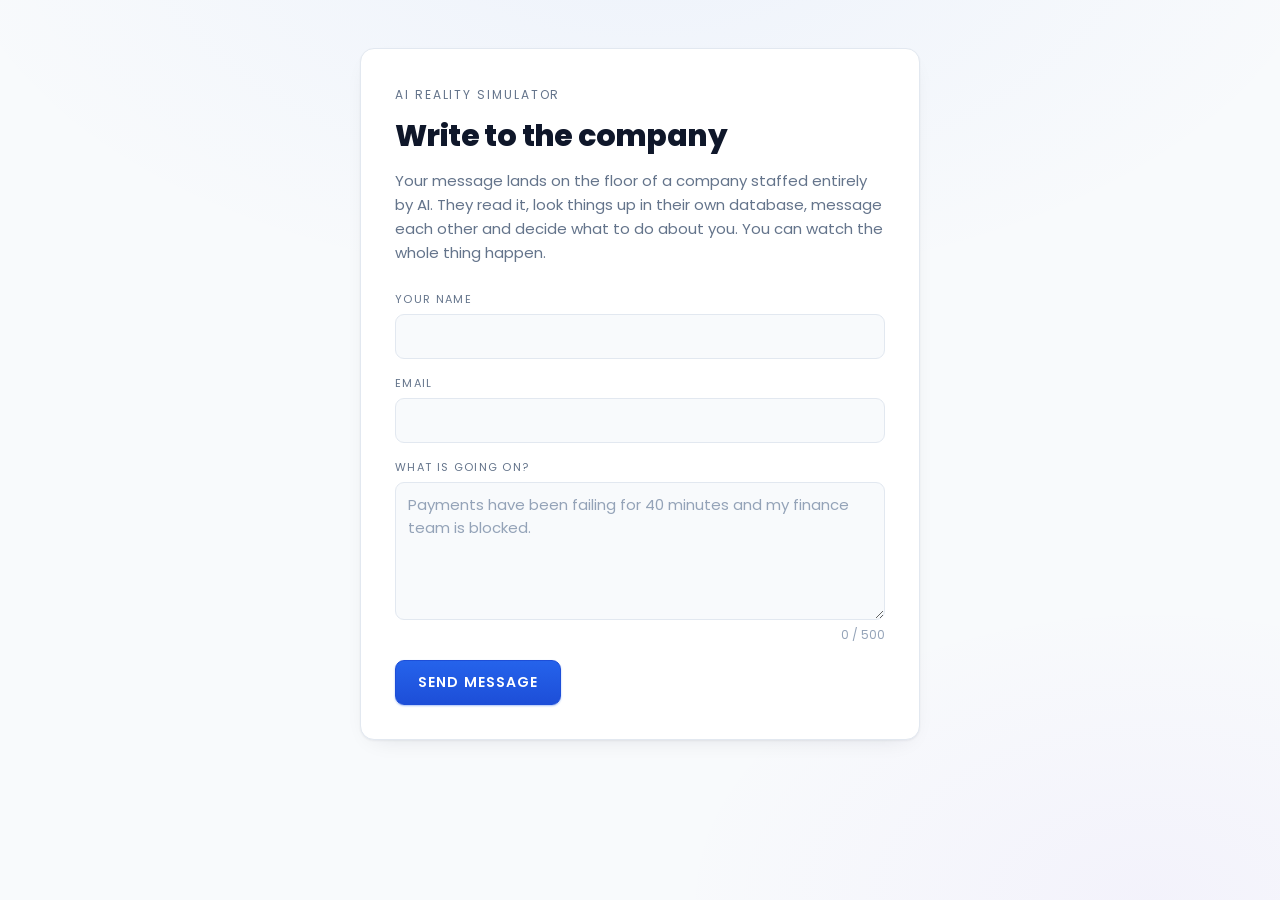
<file: templates/contact.html>
<!doctype html>
<html lang="en">
<head>
  <meta charset="utf-8">
  <meta name="viewport" content="width=device-width, initial-scale=1">
  <meta name="theme-color" content="#F8FAFC">
  <title>Write to the company · AI Reality Simulator</title>
  <link rel="preconnect" href="https://fonts.googleapis.com">
  <link rel="preconnect" href="https://fonts.gstatic.com" crossorigin>
  <link href="https://fonts.googleapis.com/css2?family=Poppins:wght@300;400;500;600;700&display=swap" rel="stylesheet">
  <link rel="stylesheet" href="/static/css/app.css">
  <link rel="stylesheet" href="/static/css/contact.css">
</head>
<body class="contact-page">

<main class="letter">

  <header class="letter__head">
    <span class="eyebrow">AI Reality Simulator</span>
    <h1 class="letter__title">Write to the company</h1>
    <p class="letter__lede">
      Your message lands on the floor of a company staffed entirely by AI. They
      read it, look things up in their own database, message each other and
      decide what to do about you. You can watch the whole thing happen.
    </p>
  </header>

  <form class="form" id="form" novalidate>
    <div class="field">
      <label class="field__label" for="name">Your name</label>
      <input class="field__input" id="name" name="name" type="text"
             maxlength="80" autocomplete="name" required>
    </div>

    <div class="field">
      <label class="field__label" for="email">Email</label>
      <input class="field__input" id="email" name="email" type="email"
             maxlength="120" autocomplete="email" required>
    </div>

    <div class="field">
      <label class="field__label" for="message">What is going on?</label>
      <textarea class="field__input field__input--area" id="message" name="message"
                rows="5" maxlength="500" required
                placeholder="Payments have been failing for 40 minutes and my finance team is blocked."></textarea>
      <span class="field__count"><span id="count">0</span> / 500</span>
    </div>

    <p class="form__error" id="error" role="alert" hidden></p>

    <button class="btn btn--primary form__send" id="send" type="submit">Send message</button>
  </form>

  <!-- Swapped in for the form once the run has started. -->
  <section class="sent" id="sent" hidden>
    <h2 class="sent__title">Message sent</h2>
    <p class="sent__text">
      The company has it. The CEO is reading it right now.
    </p>
    <a class="btn btn--primary sent__link" href="/">Watch them handle it</a>
  </section>

</main>

<script src="/static/js/contact.js"></script>
</body>
</html>
</file>
<file: static/css/app.css>
/* AI Reality Simulator light operations console */

:root {
  /* ------------------------------------------------------------ palette */
  --bg:          #F8FAFC;
  --card:        #FFFFFF;
  --border:      #E2E8F0;
  --text:        #0F172A;
  --muted:       #64748B;
  --faint:       #94A3B8;

  --brand:       #2563EB;
  --brand-hover: #1D4ED8;
  --brand-soft:  #EFF6FF;
  --success:     #22C55E;
  --warn:        #F59E0B;
  --error:       #EF4444;
  --purple:      #7C3AED;
  --purple-soft: #F5F3FF;

  /* ------------------------------------------------------------ derived */

  /* The fill for controls that sit *on* a white card, and the hairline
     between rows inside one -- both are the palette neutrals, stepped. */
  --surface:     var(--bg);
  --border-soft: color-mix(in srgb, var(--border) 70%, var(--card));
  --hover:       var(--brand-soft);

  /* Green, amber and red are fill colours: at full strength none of them
     clears 4.5:1 against white, so text uses these darkened inks and the raw
     palette value stays on bars, borders and tints where contrast is not a
     legibility question. Blue and purple already pass, so they have no ink. */
  --success-ink: color-mix(in srgb, var(--success) 62%, var(--text));
  --warn-ink:    color-mix(in srgb, var(--warn) 60%, var(--text));
  --error-ink:   color-mix(in srgb, var(--error) 80%, var(--text));

  /* Primary button: the gradient ends and the ink that sits on top of it. */
  --accent-hi:   var(--brand);
  --accent-lo:   var(--brand-hover);
  --accent-line: var(--brand-hover);
  --on-accent:   #FFFFFF;

  /* A light board separates a card from the page by elevation, not by a
     lighter fill -- every surface here is already white or near-white. */
  --shadow-sm:   0 1px 2px rgba(15, 23, 42, .05);
  --shadow-md:   0 1px 2px rgba(15, 23, 42, .05), 0 8px 24px -14px rgba(15, 23, 42, .16);
  --shadow-lg:   0 24px 64px -22px rgba(15, 23, 42, .3);

  --ring-r:    150px;
  --radius:    14px;

  /* One typeface. Display, body and label roles are separated by weight and
     letter-spacing, not by family. */
  --font: "Poppins", system-ui, -apple-system, "Segoe UI", sans-serif;
}

* { box-sizing: border-box; }

html, body {
  margin: 0;
  /* min-height, not height: a fixed 100% on <html> makes the root its own
     scroll container once the narrow layout grows past the viewport, which
     strands window.scrollY at 0 and breaks momentum scrolling on iOS. */
  min-height: 100%;
  overflow-x: hidden;
  background: var(--bg);
  color: var(--text);
  font-family: var(--font);
  font-size: 16px;
  -webkit-font-smoothing: antialiased;
}

body {
  background-image:
    radial-gradient(1100px 600px at 50% -10%, color-mix(in srgb, var(--brand) 5%, transparent), transparent 65%),
    radial-gradient(800px 500px at 90% 100%, color-mix(in srgb, var(--purple) 4%, transparent), transparent 60%);
  background-attachment: fixed;
}

[x-cloak] { display: none !important; }

/* ---------------------------------------------------------------- shell */

.app {
  display: grid;
  grid-template-rows: auto minmax(0, 1fr) auto;
  height: 100vh;
  gap: 12px;
  padding: 12px;
  min-width: 0;
}

/* Grid and flex children default to min-width:auto and refuse to shrink below
   their content, which pushes the whole board sideways on a narrow screen. */
.app > *, .stage > * { min-width: 0; }

.stage {
  display: grid;
  grid-template-columns: 300px minmax(0, 1fr) 352px;
  gap: 12px;
  min-height: 0;
}

.panel {
  background: var(--card);
  border: 1px solid var(--border);
  border-radius: var(--radius);
  box-shadow: var(--shadow-md);
  min-height: 0;
  display: flex;
  flex-direction: column;
  overflow: hidden;
}

.panel__head {
  display: flex;
  align-items: center;
  justify-content: space-between;
  gap: 8px;
  padding: 11px 14px;
  border-bottom: 1px solid var(--border-soft);
  flex: none;
}

.panel__body { overflow-y: auto; padding: 12px; min-height: 0; }

.eyebrow {
  font-family: var(--font);
  font-size: 12px;
  letter-spacing: .16em;
  text-transform: uppercase;
  color: var(--muted);
}

/* --------------------------------------------------------------- header */

.masthead {
  display: flex;
  align-items: center;
  gap: 18px;
  padding: 10px 16px;
  background: var(--card);
  border: 1px solid var(--border);
  border-radius: var(--radius);
  box-shadow: var(--shadow-md);
  flex: none;
}

.brand { display: flex; align-items: baseline; gap: 10px; }

.brand__mark {
  font-family: var(--font);
  font-weight: 800;
  font-size: 24px;
  letter-spacing: -.02em;
  color: var(--text);
}
.brand__mark em { color: var(--brand); font-style: normal; }

.brand__sub {
  font-family: var(--font);
  font-size: 12px;
  letter-spacing: .14em;
  text-transform: uppercase;
  color: var(--muted);
}

.masthead__spacer { flex: 1; }

.runstate {
  display: flex;
  align-items: center;
  font-family: var(--font);
  font-size: 13px;
  font-weight: 600;
  letter-spacing: .1em;
  text-transform: uppercase;
  color: var(--muted);
  padding: 6px 13px;
  border: 1px solid var(--border);
  border-radius: 999px;
}
/* No indicator dot: the pill carries its state in the label, the text colour
   and the border. Running breathes as a whole so "live" still reads. */
.runstate[data-state="running"] {
  color: var(--brand); border-color: color-mix(in srgb, var(--brand) 45%, var(--border));
  background: var(--brand-soft);
  animation: breathe 1.4s ease-in-out infinite;
}
.runstate[data-state="paused"] { color: var(--warn-ink); border-color: color-mix(in srgb, var(--warn) 45%, var(--border)); background: color-mix(in srgb, var(--warn) 8%, var(--card)); }
.runstate[data-state="completed"] { color: var(--success-ink); border-color: color-mix(in srgb, var(--success) 45%, var(--border)); background: color-mix(in srgb, var(--success) 9%, var(--card)); }
.runstate[data-state="failed"] { color: var(--error-ink); border-color: color-mix(in srgb, var(--error) 45%, var(--border)); background: color-mix(in srgb, var(--error) 8%, var(--card)); }

/* -------------------------------------------------------------- buttons */

.btn {
  font-family: var(--font);
  font-size: 13px;
  letter-spacing: .08em;
  text-transform: uppercase;
  color: var(--text);
  background: var(--surface);
  border: 1px solid var(--border);
  border-radius: 9px;
  padding: 8px 14px;
  cursor: pointer;
  transition: border-color .15s, background .15s, color .15s, transform .1s;
}
.btn:hover:not(:disabled) { border-color: color-mix(in srgb, var(--brand) 38%, var(--border)); background: var(--hover); color: var(--brand-hover); }
.btn:active:not(:disabled) { transform: translateY(1px); }
.btn:disabled { opacity: .45; cursor: not-allowed; }
.btn:focus-visible { outline: 2px solid var(--brand); outline-offset: 2px; }

.btn--primary {
  background: linear-gradient(180deg, var(--accent-hi), var(--accent-lo));
  border-color: var(--accent-line);
  color: var(--on-accent);
  font-weight: 600;
  box-shadow: 0 1px 2px color-mix(in srgb, var(--brand) 40%, transparent);
}
/* Darker on hover, not brighter: on a light board the button has to stay the
   heaviest thing on the row. */
.btn--primary:hover:not(:disabled) { background: var(--brand-hover); }

.select {
  font-family: var(--font);
  font-size: 13px;
  color: var(--text);
  background: var(--surface);
  border: 1px solid var(--border);
  border-radius: 9px;
  padding: 8px 10px;
  cursor: pointer;
}
.select:focus-visible { outline: 2px solid var(--brand); outline-offset: 2px; }

/* ---------------------------------------------------------- agent cards */

.roster { display: flex; flex-direction: column; gap: 9px; }

.agent {
  position: relative;
  display: grid;
  grid-template-columns: 34px 1fr;
  gap: 11px;
  align-items: center;
  padding: 11px;
  border: 1px solid var(--border);
  border-radius: 11px;
  background: var(--card);
  cursor: pointer;
  text-align: left;
  width: 100%;
  font: inherit;
  color: inherit;
  transition: border-color .25s, background .25s, transform .2s;
}
.agent:hover { border-color: var(--border); background: var(--bg); }
.agent:focus-visible { outline: 2px solid var(--brand); outline-offset: 2px; }

.agent[data-status="thinking"] { border-color: color-mix(in srgb, var(--purple) 40%, var(--border)); background: var(--purple-soft); }
.agent[data-status="working"]  { border-color: color-mix(in srgb, var(--brand) 40%, var(--border));  background: var(--brand-soft); }
.agent[data-status="done"]     { border-color: color-mix(in srgb, var(--success) 40%, var(--border)); background: color-mix(in srgb, var(--success) 7%, var(--card)); }

.agent__avatar {
  width: 34px; height: 34px;
  display: grid; place-items: center;
  border-radius: 10px;
  background: var(--surface);
  border: 1px solid var(--border);
  font-family: var(--font);
  font-weight: 800;
  font-size: 15px;
  color: var(--muted);
  transition: color .25s, border-color .25s;
}
.agent[data-status="thinking"] .agent__avatar { color: var(--purple); border-color: color-mix(in srgb, var(--purple) 45%, var(--border)); background: var(--card); animation: breathe 1.5s ease-in-out infinite; }
.agent[data-status="working"]  .agent__avatar { color: var(--brand);  border-color: color-mix(in srgb, var(--brand) 45%, var(--border)); background: var(--card); }
.agent[data-status="done"]     .agent__avatar { color: var(--success-ink); border-color: color-mix(in srgb, var(--success) 45%, var(--border)); }

.agent__name {
  font-family: var(--font);
  font-weight: 700;
  font-size: 16px;
  letter-spacing: -.01em;
  margin-bottom: 2px;
}

.agent__detail {
  font-family: var(--font);
  font-size: 13px;
  line-height: 1.35;
  color: var(--muted);
  display: -webkit-box;
  -webkit-line-clamp: 2;
  -webkit-box-orient: vertical;
  overflow: hidden;
}
.agent[data-status="thinking"] .agent__detail { color: var(--purple); }
.agent[data-status="working"]  .agent__detail { color: var(--brand); }

/* ----------------------------------------------------------- signal ring */

/* Stacked by default. On a wide screen the latest message moves alongside the
   ring instead of underneath it, so the ring can use the panel's full height
   rather than being squeezed into the strip above the envelope. */
.ring-stage {
  flex: 1;
  min-height: 0;
  display: flex;
  flex-direction: column;
}

@media (min-width: 1400px) {
  .ring-stage { flex-direction: row; align-items: stretch; }
  .ring-stage .ring-wrap { flex: 1 1 auto; }
  .ring-stage .envelope {
    flex: 0 0 344px;
    align-self: center;
    margin: 12px 12px 12px 0;
    max-height: calc(100% - 24px);
    overflow-y: auto;
  }
}

.ring-wrap {
  position: relative;
  flex: 1;
  min-height: 0;
  display: flex;
  align-items: center;
  justify-content: center;
  padding: 8px;
  overflow: hidden;
}

/* Fills whatever box the panel gives it; the svg's own preserveAspectRatio
   letterboxes the square viewBox inside. Deliberately no aspect-ratio here --
   `width: auto` on an <svg> resolves to 100% of the container, so an aspect
   ratio would drive the height off the width and run away on an auto-height
   page. The narrow breakpoint gives .ring-wrap a definite height instead. */
.ring { width: 100%; height: 100%; overflow: visible; }

.ring__orbit { fill: none; stroke: var(--border); stroke-width: 1; stroke-dasharray: 2 5; opacity: 1; }

.ring__chord {
  stroke: var(--border);
  stroke-width: 1;
  fill: none;
  opacity: .85;
}

.ring__node-ring {
  fill: var(--card);
  stroke: color-mix(in srgb, var(--faint) 55%, var(--border));
  stroke-width: 1.5;
  transition: stroke .3s, fill .3s;
}
.ring__node[data-status="thinking"] .ring__node-ring { stroke: var(--purple); fill: var(--purple-soft); }
.ring__node[data-status="working"]  .ring__node-ring { stroke: var(--brand);  fill: var(--brand-soft); }
.ring__node[data-status="done"]     .ring__node-ring { stroke: var(--success); fill: color-mix(in srgb, var(--success) 12%, var(--card)); }

.ring__pulse { fill: none; stroke: var(--purple); stroke-width: 1.5; opacity: 0; }
.ring__node[data-status="thinking"] .ring__pulse { animation: sonar 1.8s ease-out infinite; }
.ring__node[data-status="working"] .ring__pulse { stroke: var(--brand); animation: sonar 1.8s ease-out infinite; }

.ring__initial {
  font-family: var(--font);
  font-weight: 800;
  font-size: 15px;
  fill: var(--muted);
  text-anchor: middle;
  dominant-baseline: central;
  transition: fill .3s;
}
.ring__node[data-status="thinking"] .ring__initial { fill: var(--purple); }
.ring__node[data-status="working"]  .ring__initial { fill: var(--brand); }
.ring__node[data-status="done"]     .ring__initial { fill: var(--success-ink); }

.ring__label {
  font-family: var(--font);
  font-size: 12px;
  letter-spacing: .12em;
  text-transform: uppercase;
  fill: var(--muted);
  transition: fill .3s;
}
.ring__node[data-status="thinking"] .ring__label,
.ring__node[data-status="working"]  .ring__label { fill: var(--text); }

.ring__core-label {
  font-family: var(--font);
  font-size: 11px;
  letter-spacing: .18em;
  text-transform: uppercase;
  fill: var(--muted);
  text-anchor: middle;
}
.ring__core-value {
  font-family: var(--font);
  font-weight: 800;
  font-size: 18px;
  fill: var(--text);
  text-anchor: middle;
}
.ring__core-ring { fill: none; stroke: color-mix(in srgb, var(--faint) 55%, var(--border)); stroke-width: 1; }
.ring__core-ring--live { stroke: var(--brand); opacity: .55; animation: sonar-core 2.4s ease-out infinite; }

/* A halo reads as light on a dark board and as haze on a light one, so the
   packet keeps a tight shadow and stays a solid dot against white. */
.packet { fill: var(--brand); filter: drop-shadow(0 1px 3px color-mix(in srgb, var(--brand) 55%, transparent)); }
.packet--critical { fill: var(--error); filter: drop-shadow(0 1px 3px color-mix(in srgb, var(--error) 60%, transparent)); }
.packet__trail { stroke: var(--brand); stroke-width: 1.5; fill: none; opacity: .45; }
.packet__trail--critical { stroke: var(--error); }

/* ------------------------------------------------------------- envelope */

.envelope {
  flex: none;
  margin: 0 12px 12px;
  border: 1px solid var(--border);
  border-left: 3px solid var(--brand);
  border-radius: 10px;
  background: var(--brand-soft);
  padding: 11px 13px;
  animation: rise .35s ease-out;
}
.envelope--critical { border-left-color: var(--error); background: color-mix(in srgb, var(--error) 7%, var(--card)); }

.envelope__route {
  display: flex;
  align-items: center;
  gap: 8px;
  font-family: var(--font);
  font-size: 12px;
  letter-spacing: .1em;
  text-transform: uppercase;
  color: var(--brand);
  margin-bottom: 6px;
}
.envelope--critical .envelope__route { color: var(--error-ink); }
.envelope__arrow { color: var(--faint); }

.envelope__subject {
  font-family: var(--font);
  font-weight: 700;
  font-size: 15px;
  margin-bottom: 4px;
}
.envelope__body {
  font-size: 14px;
  line-height: 1.5;
  color: var(--muted);
  display: -webkit-box;
  -webkit-line-clamp: 3;
  -webkit-box-orient: vertical;
  overflow: hidden;
}

/* ---------------------------------------------------------- event panel */

.event-card { padding: 13px; border-bottom: 1px solid var(--border-soft); }

.event-card__title {
  font-family: var(--font);
  font-weight: 800;
  font-size: 20px;
  letter-spacing: -.02em;
  margin: 6px 0 5px;
}
.event-card__summary { font-size: 14px; line-height: 1.5; color: var(--muted); margin-bottom: 11px; }

.chips { display: flex; flex-wrap: wrap; gap: 6px; }

.chip {
  font-family: var(--font);
  font-size: 12px;
  letter-spacing: .1em;
  text-transform: uppercase;
  padding: 4px 8px;
  border-radius: 5px;
  border: 1px solid var(--border);
  color: var(--muted);
}
.chip--critical { color: var(--error-ink); border-color: color-mix(in srgb, var(--error) 40%, var(--border)); background: color-mix(in srgb, var(--error) 8%, var(--card)); }
.chip--high { color: var(--warn-ink); border-color: color-mix(in srgb, var(--warn) 45%, var(--border)); background: color-mix(in srgb, var(--warn) 10%, var(--card)); }
.chip--live { color: var(--brand); border-color: color-mix(in srgb, var(--brand) 40%, var(--border)); background: var(--brand-soft); }

.progress {
  height: 4px;
  background: var(--border);
  border-radius: 3px;
  overflow: hidden;
  margin-top: 11px;
}
.progress__fill {
  height: 100%;
  background: linear-gradient(90deg, var(--brand), var(--purple));
  border-radius: 3px;
  transition: width .5s cubic-bezier(.4,0,.2,1);
}

/* -------------------------------------------------------------- metrics */

/* Six equal cards gave a static number the same weight as one a decision had
   just moved. These are rows instead: label left, value right, meter under. */

.metrics-wrap { padding: 13px 14px 14px; flex: 1; overflow-y: auto; }
.metrics-wrap > .eyebrow { display: block; margin-bottom: 11px; }

.meters { display: flex; flex-direction: column; gap: 11px; }

/* Negative margin keeps the flash background from shifting the row. */
.meter {
  padding: 3px 5px;
  margin: -3px -5px;
  border-radius: 7px;
  transition: background .5s;
}
.meter[data-flash="up"]   { background: color-mix(in srgb, var(--success) 14%, var(--card)); }
.meter[data-flash="down"] { background: color-mix(in srgb, var(--error) 12%, var(--card)); }

.meter__row {
  display: flex;
  align-items: baseline;
  justify-content: space-between;
  gap: 10px;
  margin-bottom: 5px;
}

.meter__label {
  font-family: var(--font);
  font-size: 11px;
  letter-spacing: .12em;
  text-transform: uppercase;
  color: var(--muted);
}
.meter__value {
  font-family: var(--font);
  font-weight: 800;
  font-size: 20px;
  letter-spacing: -.02em;
  white-space: nowrap;
}

/* Counts are facts, not judgements, so they sit below the rule and stay small. */
.counts {
  display: flex;
  gap: 10px;
  margin-top: 13px;
  padding-top: 12px;
  border-top: 1px solid var(--border-soft);
}
/* Stacked with a rule between them: side by side on one line, the first
   value collided with the second label and read as a single sentence. */
.count {
  flex: 1;
  display: flex;
  flex-direction: column;
  gap: 5px;
  min-width: 0;
}
/* Alpine leaves the <template> in the DOM as the first child of .counts, so
   :first-child never matches a rendered row and every column got a divider.
   Hanging it off the adjacent sibling is immune to that. */
.count + .count { padding-left: 13px; border-left: 1px solid var(--border-soft); }
.count__label {
  font-family: var(--font);
  font-size: 11px;
  letter-spacing: .12em;
  text-transform: uppercase;
  color: var(--muted);
}
.count__value {
  font-family: var(--font);
  font-weight: 800;
  font-size: 18px;
  letter-spacing: -.02em;
}
.metric__delta {
  font-family: var(--font);
  font-size: 12px;
  margin-left: 5px;
  font-weight: 500;
}
.metric__delta--up { color: var(--success-ink); }
.metric__delta--down { color: var(--error-ink); }

.bar { height: 4px; background: var(--border); border-radius: 3px; margin-top: 6px; overflow: hidden; }
.bar__fill { height: 100%; border-radius: 3px; transition: width .6s cubic-bezier(.4,0,.2,1), background .4s; }

/* ------------------------------------------------------------- timeline */

.band { height: clamp(396px, 41vh, 500px); }

.timeline__body {
  overflow-y: auto;
  padding: 4px 0;
  font-family: var(--font);
  font-size: 14px;
}

.tl {
  display: grid;
  grid-template-columns: 66px 108px 1fr;
  gap: 12px;
  align-items: baseline;
  padding: 4px 14px;
  border-left: 2px solid transparent;
  animation: slide-in .3s ease-out;
}
.tl:hover { background: var(--bg); }
.tl__time { color: var(--muted); font-variant-numeric: tabular-nums; }
.tl__actor { color: var(--muted); letter-spacing: .06em; text-transform: uppercase; font-size: 12px; }
.tl__text { color: var(--text); line-height: 1.45; }

/* One hue per kind, and no kind repeats one: blue is communication, purple is
   cognition, amber is tool activity, green is a state that moved, red is a
   failure, slate is chrome. Text uses the darkened inks, borders the raw
   palette colour. */
.tl[data-kind="tool_call"] { border-left-color: color-mix(in srgb, var(--warn) 65%, var(--border)); }
.tl[data-kind="tool_call"] .tl__text { color: var(--warn-ink); }
.tl[data-kind="message"] { border-left-color: color-mix(in srgb, var(--brand) 65%, var(--border)); }
.tl[data-kind="decision"] { border-left-color: color-mix(in srgb, var(--purple) 70%, var(--border)); }
.tl[data-kind="decision"] .tl__text { color: var(--purple); }
.tl[data-kind="state"] { border-left-color: color-mix(in srgb, var(--success) 65%, var(--border)); }
.tl[data-kind="state"] .tl__text { color: var(--success-ink); }
.tl[data-kind="memory"] { border-left-color: var(--border); }
.tl[data-kind="memory"] .tl__text { color: var(--muted); }
.tl[data-kind="system"] .tl__text { color: var(--muted); }
.tl[data-kind="error"] { border-left-color: var(--error); }
.tl[data-kind="error"] .tl__text { color: var(--error-ink); }

.empty {
  display: grid;
  place-items: center;
  height: 100%;
  text-align: center;
  color: var(--muted);
  font-family: var(--font);
  font-size: 14px;
  line-height: 1.7;
  padding: 20px;
}
.empty b { display: block; color: var(--text); font-weight: 600; margin-bottom: 3px; }

/* ------------------------------------------------------- situation input */

.prompt {
  position: relative;
  display: flex;
  align-items: center;
  min-width: 210px;
  flex: 1 1 260px;
  max-width: 380px;
}

.prompt__field {
  width: 100%;
  font-family: var(--font);
  font-size: 14px;
  color: var(--text);
  background: var(--surface);
  border: 1px solid var(--border);
  border-radius: 9px;
  padding: 8px 26px 8px 11px;
  transition: border-color .18s, background .18s;
}
.prompt__field::placeholder { color: var(--faint); }
.prompt__field:hover:not(:disabled) { border-color: var(--faint); }
.prompt__field:focus { outline: none; border-color: var(--brand); background: var(--hover); }
.prompt__field:focus-visible { outline: 2px solid var(--brand); outline-offset: 1px; }
.prompt__field:disabled { opacity: .4; cursor: not-allowed; }

.prompt--active .prompt__field { border-color: color-mix(in srgb, var(--brand) 55%, var(--border)); }

.prompt__clear {
  position: absolute;
  right: 6px;
  background: none;
  border: none;
  color: var(--muted);
  font-size: 18px;
  line-height: 1;
  padding: 3px 5px;
  border-radius: 5px;
  cursor: pointer;
}
.prompt__clear:hover { color: var(--text); }
.prompt__clear:focus-visible { outline: 2px solid var(--brand); outline-offset: 1px; }

/* ------------------------------------------------------------------ tabs */

.tabs { display: flex; gap: 2px; }

.tab {
  font-family: var(--font);
  font-size: 12px;
  letter-spacing: .14em;
  text-transform: uppercase;
  color: var(--muted);
  background: none;
  border: none;
  border-bottom: 1px solid transparent;
  padding: 3px 9px 5px;
  cursor: pointer;
  transition: color .15s, border-color .15s;
}
.tab:hover { color: var(--muted); }
.tab--on { color: var(--brand); border-bottom-color: var(--brand); }
.tab:focus-visible { outline: 2px solid var(--brand); outline-offset: 2px; }

/* ------------------------------------------------------- turn dossiers */
/* One card per agent turn, read left to right in the order the turns happened. */

.film {
  flex: 1;
  display: flex;
  gap: 11px;
  overflow-x: auto;
  overflow-y: hidden;
  padding: 12px 14px 14px;
  scroll-snap-type: x proximity;
  min-height: 0;
}
.film > .empty { flex: 1; }

.dossier {
  flex: 0 0 384px;
  display: flex;
  flex-direction: column;
  gap: 7px;
  border: 1px solid var(--border);
  border-top: 3px solid var(--border);
  border-radius: 11px;
  background: var(--card);
  box-shadow: var(--shadow-sm);
  padding: 12px 13px;
  overflow: hidden;
  scroll-snap-align: start;
  animation: rise .34s ease-out;
}

/* Each character keeps the colour it carries everywhere else on the board. */
.dossier[data-actor="customer"]  { border-top-color: var(--brand); }
.dossier[data-actor="sales"]     { border-top-color: var(--warn); }
.dossier[data-actor="ceo"]       { border-top-color: var(--error); }
.dossier[data-actor="developer"] { border-top-color: var(--purple); }
.dossier[data-actor="investor"]  { border-top-color: var(--success); }

.dossier[data-live="true"] {
  border-color: color-mix(in srgb, var(--brand) 45%, var(--border));
  box-shadow: 0 0 0 3px var(--brand-soft), 0 8px 26px -14px color-mix(in srgb, var(--brand) 55%, transparent);
}

/* Flex children shrink below their content by default, which squeezes the
   clamped text boxes and cuts a line in half. Let them keep their height and
   clip at the bottom of the card instead. */
.dossier > * { flex: none; }

.dossier__head { display: flex; align-items: center; gap: 8px; }

.dossier__index {
  font-family: var(--font);
  font-size: 12px;
  color: var(--muted);
  border: 1px solid var(--border);
  border-radius: 5px;
  padding: 2px 5px;
}

.dossier__actor {
  font-family: var(--font);
  font-weight: 700;
  font-size: 15px;
  letter-spacing: -.01em;
  margin-right: auto;
}

.dossier__thought {
  margin: 0;
  font-size: 14px;
  line-height: 1.45;
  color: var(--text);
  padding-left: 9px;
  border-left: 2px solid var(--border);
  display: -webkit-box;
  -webkit-line-clamp: 2;
  -webkit-box-orient: vertical;
  overflow: hidden;
}

.dossier__row {
  display: grid;
  grid-template-columns: 88px 1fr;
  gap: 9px;
  align-items: baseline;
}

.dossier__key {
  font-family: var(--font);
  font-size: 11px;
  letter-spacing: .12em;
  text-transform: uppercase;
  color: var(--muted);
  padding-top: 1px;
}

.dossier__tools { display: flex; flex-wrap: wrap; gap: 4px; }

.tool {
  font-family: var(--font);
  font-size: 12px;
  color: var(--warn-ink);
  background: color-mix(in srgb, var(--warn) 11%, var(--card));
  border: 1px solid color-mix(in srgb, var(--warn) 34%, var(--border));
  border-radius: 4px;
  padding: 2px 5px;
}

.dossier__decision {
  font-family: var(--font);
  font-weight: 700;
  font-size: 15px;
  color: var(--purple);
  line-height: 1.25;
}

.dossier__reason {
  font-size: 14px;
  line-height: 1.5;
  color: var(--muted);
  display: -webkit-box;
  -webkit-line-clamp: 5;
  -webkit-box-orient: vertical;
  overflow: hidden;
}

.dossier__sent {
  font-size: 14px;
  line-height: 1.45;
  color: var(--muted);
  display: -webkit-box;
  -webkit-line-clamp: 2;
  -webkit-box-orient: vertical;
  overflow: hidden;
}
.dossier__sent b { display: block; color: var(--text); font-weight: 500; font-size: 13px; }

.dossier__impact {
  display: flex;
  flex-wrap: wrap;
  gap: 5px;
  margin-top: auto;
  padding-top: 9px;
  border-top: 1px solid var(--border-soft);
}

.impact {
  font-family: var(--font);
  font-size: 12px;
  padding: 3px 7px;
  border-radius: 5px;
  border: 1px solid var(--border);
  color: var(--muted);
}
.impact b { font-weight: 600; margin-left: 3px; }
.impact--up   { color: var(--success-ink); border-color: color-mix(in srgb, var(--success) 38%, var(--border)); background: color-mix(in srgb, var(--success) 9%, var(--card)); }
.impact--down { color: var(--error-ink); border-color: color-mix(in srgb, var(--error) 38%, var(--border)); background: color-mix(in srgb, var(--error) 8%, var(--card)); }

/* ---------------------------------------------------------------- modal */

.modal-bg {
  position: fixed; inset: 0;
  background: rgba(15, 23, 42, .42);
  backdrop-filter: blur(4px);
  display: grid; place-items: center;
  padding: 24px;
  z-index: 50;
  animation: fade .2s ease-out;
}

.modal {
  width: min(560px, 100%);
  max-height: 80vh;
  background: var(--card);
  border: 1px solid var(--border);
  border-radius: 16px;
  box-shadow: var(--shadow-lg);
  display: flex;
  flex-direction: column;
  overflow: hidden;
  animation: rise .25s ease-out;
}
.modal__head {
  padding: 15px 18px;
  border-bottom: 1px solid var(--border-soft);
  display: flex; align-items: center; justify-content: space-between;
}
.modal__title { font-family: var(--font); font-weight: 800; font-size: 20px; letter-spacing: -.02em; }
.modal__body { padding: 16px 18px; overflow-y: auto; }
.modal__close {
  background: none; border: none; color: var(--muted);
  font-size: 24px; cursor: pointer; line-height: 1; padding: 4px 8px; border-radius: 6px;
}
.modal__close:hover { color: var(--text); }
.modal__close:focus-visible { outline: 2px solid var(--brand); outline-offset: 2px; }

.memory-item {
  border-left: 2px solid var(--border);
  padding: 3px 0 3px 11px;
  margin-bottom: 9px;
  font-size: 14px;
  line-height: 1.5;
  color: var(--muted);
}
.memory-item--lt { border-left-color: color-mix(in srgb, var(--brand) 65%, var(--border)); }
.memory-item--st { border-left-color: color-mix(in srgb, var(--purple) 65%, var(--border)); }

.section-label {
  font-family: var(--font);
  font-size: 12px;
  letter-spacing: .14em;
  text-transform: uppercase;
  color: var(--muted);
  margin: 14px 0 8px;
}
.section-label:first-child { margin-top: 0; }

.modal__text { font-size: 15px; line-height: 1.65; color: var(--muted); }

.goal-list { margin: 0; padding-left: 16px; font-size: 14px; line-height: 1.6; color: var(--muted); }

/* ------------------------------------------------------------ animation */

/* Shallower than it was on the dark board: at .35 a pulsing element on
   white reads as disabled rather than alive. */
@keyframes breathe { 0%,100% { opacity: 1; } 50% { opacity: .62; } }
@keyframes sonar {
  0%   { r: 20px; opacity: .65; }
  100% { r: 34px; opacity: 0; }
}
@keyframes sonar-core {
  0%   { r: 34px; opacity: .5; }
  100% { r: 58px; opacity: 0; }
}
@keyframes rise { from { opacity: 0; transform: translateY(6px); } to { opacity: 1; transform: none; } }
@keyframes slide-in { from { opacity: 0; transform: translateX(-8px); } to { opacity: 1; transform: none; } }
@keyframes fade { from { opacity: 0; } to { opacity: 1; } }

/* ----------------------------------------------------------- scrollbars */

::-webkit-scrollbar { width: 9px; height: 9px; }
::-webkit-scrollbar-track { background: transparent; }
::-webkit-scrollbar-thumb { background: color-mix(in srgb, var(--faint) 60%, var(--card)); border-radius: 5px; border: 2px solid var(--bg); }
::-webkit-scrollbar-thumb:hover { background: var(--faint); }

/* ---------------------------------------------------------- responsive */

@media (max-width: 1180px) {
  .app { height: auto; min-height: 100vh; }
  .stage { grid-template-columns: 272px minmax(0, 1fr); }
  .stage > .panel:last-child { grid-column: 1 / -1; }
  .ring-wrap { height: 440px; flex: none; }
  .roster-panel { min-height: 420px; }
  .band { height: 410px; }
}

@media (max-width: 860px) {
  .app { height: auto; min-height: 100vh; }
  .stage { grid-template-columns: 1fr; }
  .roster-panel { min-height: 0; }
  .brand { flex-wrap: wrap; }
  .brand__mark { font-size: 20px; }
  .masthead__spacer { display: none; }
  .btn, .select { flex: 1 1 auto; text-align: center; }
  .tl { grid-template-columns: 58px 1fr; }
  .tl__actor { display: none; }
  .stage > .panel:last-child { grid-column: auto; }
  .ring-wrap { height: 360px; flex: none; }
  .masthead { flex-wrap: wrap; gap: 10px; }
  .prompt { flex: 1 1 100%; max-width: none; order: 10; }
  .band { height: 400px; }
  .dossier { flex-basis: 290px; }
}

@media (prefers-reduced-motion: reduce) {
  *, *::before, *::after {
    animation-duration: .01ms !important;
    animation-iteration-count: 1 !important;
    transition-duration: .01ms !important;
  }
}
</file>
<file: static/css/contact.css>
/* The public front door. Borrows every colour from app.css: this file only
   describes the one-column letter layout and the form controls. */

/* The hidden attribute is only a UA `display: none`, so any author display
   rule beats it -- and .form sets display:flex. Without this the form stays
   on screen underneath its own confirmation. */
[hidden] { display: none !important; }

.contact-page {
  min-height: 100vh;
  display: grid;
  place-items: start center;
  padding: 48px 20px 64px;
}

.letter {
  width: min(560px, 100%);
  background: var(--card);
  border: 1px solid var(--border);
  border-radius: var(--radius);
  box-shadow: var(--shadow-md);
  padding: 32px 34px 34px;
}

/* ------------------------------------------------------------------ head */

.letter__head { margin-bottom: 26px; }

.letter__title {
  font-family: var(--font);
  font-weight: 800;
  font-size: 30px;
  letter-spacing: -.02em;
  color: var(--text);
  margin: 8px 0 10px;
}

.letter__lede {
  font-size: 15px;
  line-height: 1.6;
  color: var(--muted);
  margin: 0;
}

/* ------------------------------------------------------------------ form */

.form { display: flex; flex-direction: column; gap: 16px; }

.field { display: flex; flex-direction: column; gap: 6px; }

.field__label {
  font-family: var(--font);
  font-size: 11px;
  letter-spacing: .12em;
  text-transform: uppercase;
  color: var(--muted);
}

.field__input {
  width: 100%;
  font-family: var(--font);
  font-size: 15px;
  color: var(--text);
  background: var(--surface);
  border: 1px solid var(--border);
  border-radius: 9px;
  padding: 10px 12px;
  transition: border-color .18s, background .18s, box-shadow .18s;
}
.field__input::placeholder { color: var(--faint); }
.field__input:hover:not(:disabled) { border-color: color-mix(in srgb, var(--brand) 38%, var(--border)); }

/* The ring does the work a heavier border would do, without the 1px reflow. */
.field__input:focus {
  outline: none;
  background: var(--card);
  border-color: var(--brand);
  box-shadow: 0 0 0 3px var(--brand-soft);
}
.field__input:disabled { opacity: .55; cursor: not-allowed; }

.field__input--area { resize: vertical; min-height: 120px; line-height: 1.55; }

.field__count {
  align-self: flex-end;
  font-family: var(--font);
  font-size: 12px;
  color: var(--faint);
  font-variant-numeric: tabular-nums;
}

.form__error {
  margin: 0;
  font-size: 14px;
  line-height: 1.5;
  color: var(--error-ink);
  background: color-mix(in srgb, var(--error) 8%, var(--card));
  border: 1px solid color-mix(in srgb, var(--error) 38%, var(--border));
  border-radius: 9px;
  padding: 10px 12px;
}

.form__send { align-self: flex-start; padding: 11px 22px; font-size: 14px; }

/* --------------------------------------------------------------- receipt */

/* Replaces the form in place, so the page does not jump on submit. */
.sent { text-align: center; padding: 18px 0 6px; animation: rise .3s ease-out; }

.sent__title {
  font-family: var(--font);
  font-weight: 800;
  font-size: 24px;
  letter-spacing: -.02em;
  color: var(--text);
  margin: 0 0 8px;
}

.sent__text {
  font-size: 15px;
  line-height: 1.6;
  color: var(--muted);
  margin: 0 0 22px;
}

.sent__link { display: inline-block; text-decoration: none; padding: 11px 22px; font-size: 14px; }

/* ------------------------------------------------------------ responsive */

@media (max-width: 560px) {
  .contact-page { padding: 24px 14px 40px; }
  .letter { padding: 24px 20px 26px; }
  .letter__title { font-size: 25px; }
  .form__send { align-self: stretch; text-align: center; }
}
</file>
